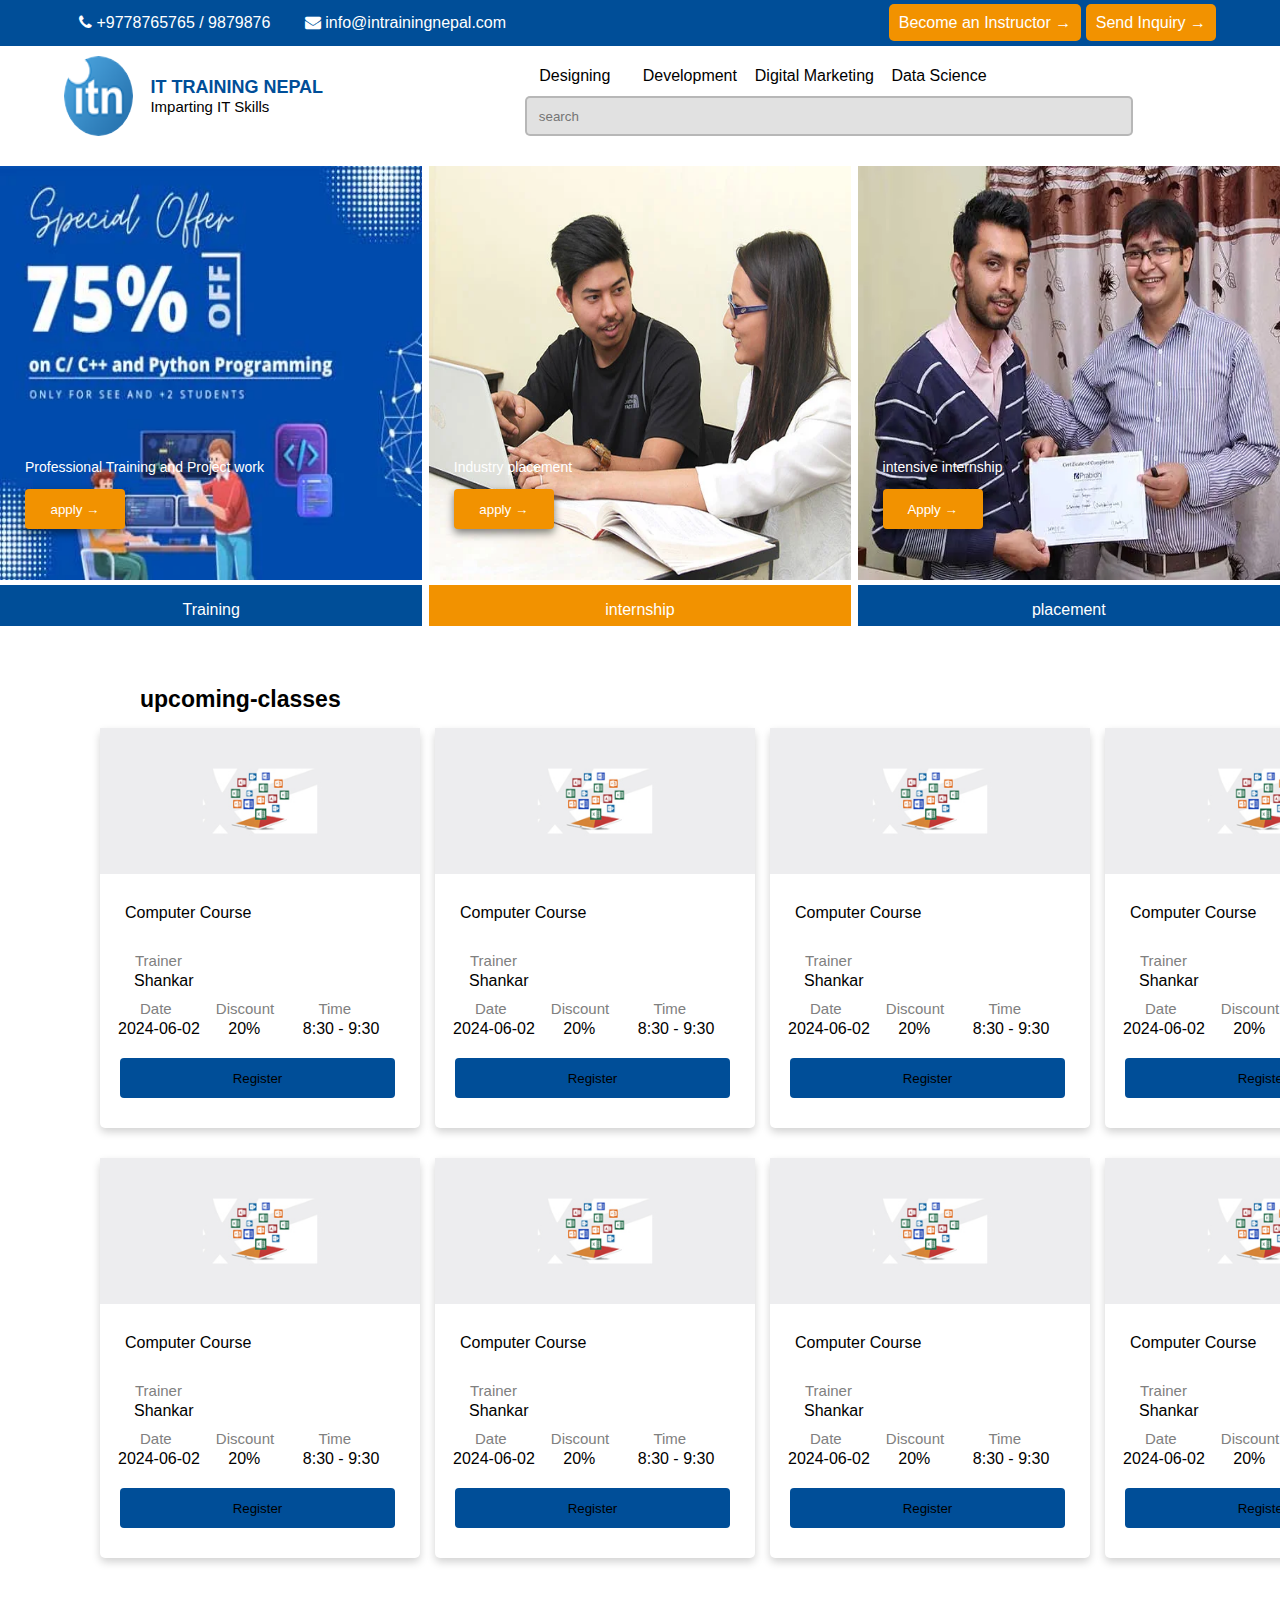
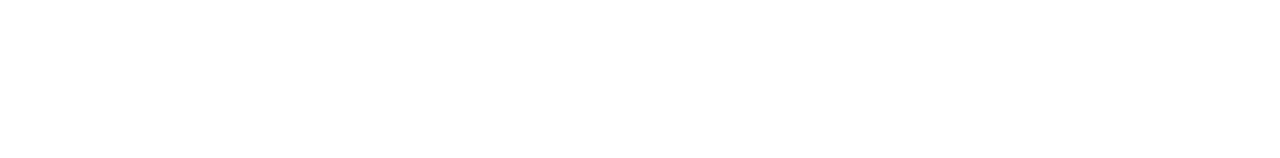
<file: it-nepal.html>
<!DOCTYPE html>
<html lang="en">

<head>
    <meta charset="UTF-8">
    <meta name="viewport" content="width=device-width, initial-scale=1.0">
    <title>Document</title>
    <link rel="stylesheet" href="https://cdnjs.cloudflare.com/ajax/libs/font-awesome/4.7.0/css/font-awesome.min.css">
    <link rel="stylesheet" href="it-nepal.css">
</head>

<body>
    <!--================Header Section=================== -->
    <header>
        <!-- =========Top Header =========== -->
        <div class="top-container">
            <div class="container">
                <div class="top">
                    <div class="top-left">
                        <a href="">
                            <i class="fa fa-phone"></i> +9778765765 / 9879876</a>
                        <a href=""><i class="fa fa-envelope"></i> info@intrainingnepal.com</a>
                    </div>
                    <div class="top-right">
                        <a href="">Become an Instructor →</a>
                        <a href="">Send Inquiry →</a>
                    </div>
                </div>
            </div>
        </div>
        <!-- ==========End Top Header =========== -->
        <div class="container">
            <div class="main-header">
                <div class="logo-section">
                    <div class="logo">
                        <img src="./images/logo.png" alt="">
                    </div>
                    <div class="logo-name">
                        <h1>IT TRAINING NEPAL</h1>
                        <span>Imparting IT Skills</span>
                    </div>

                </div>
                <div class="menu-section">
                    <ul>
                        <li><a href=""> Designing </a>
                            <ul>
                                <li><a href=""> Graphic Designing </a></li>
                                <li><a href=""> Web Designing </a></li>
                                <li><a href=""> UI/UX Designing </a></li>
                            </ul>
                        </li>
                        <li><a href=""> Development </a></li>
                        <li><a href=""> Digital Marketing </a></li>
                        <li><a href=""> Data Science </a></li>
                    </ul>
                    <input  class="search" type="text"  
                      placeholder="search">
               
            </div>
            </div>
        </div>

    </header>

    <!--======================End Header Section=================== -->
     <!--====================Banner Section======================== -->
     <section class="banner-content">
       <div class="banner-section">
        <div class="banner-header">
            <div class="black-gradiant"></div>
            <img src="./images/training_1.webp" alt="">
            <div class="banner-text-content">
                <p> Professional Training and Project work </p>
                <button>apply →</button>
            </div>
        </div>
        <div class="banner-footer">
            <p>Training</p>
        </div>
       </div>

       <div class="banner-section">
        <div class="banner-header">
            <img src="./images/internship_1 (1).webp" alt="">
            <div class="banner-text-content">
                <p>Industry placement</p>
                <button>apply →</button>
            </div>
        </div>
        <div class="banner-footer btn_center">
            <p>internship</p>
        </div>
       </div>
       <div class="banner-section">
        <div class="banner-header">
            <img src="./images/placement_1.webp" alt="">
            <div class="banner-text-content">
                <p>intensive internship </p>
                <button>Apply →</button>
            </div>
        </div>
        <div class="banner-footer">
            <p>placement</p>
        </div>
       </div>
            </div>
        </div>
     </section>
     <!--==========End banner Section===============-->

     <!--=========Course List========-->
     <div class="upcoming-classes">
        <h1>upcoming-classes</h1>
        <div class="course-box">
            <div class="content-box">
                <div class="img-section">
                    <img src="./images/basic-computer-course.webp">
                    <span class="course"> Computer Course</span>
                    <span class="trainer">Trainer</span>
                    <span class="Shankar">Shankar</span>
                    <div class="date-box">
                    <span class="date">Date</span>
                    <span class="date">Discount</span>
                    <span class="date">Time</span>
             </div>
                    <div class="info">
                    <span class="info1">2024-06-02</span>
                    <span class="info2">20%</span>
                    <span class="info3">8:30 - 9:30</span>
                    </div>
                  <button class="btnregister">Register</button>
                </div>
            </div>
            <div class="content-box">
                <div class="img-section">
                    <img src="./images/basic-computer-course.webp">
                    <span class="course"> Computer Course</span>
                    <span class="trainer">Trainer</span>
                    <span class="Shankar">Shankar</span>
                    <div class="date-box">
                    <span class="date">Date</span>
                    <span class="date">Discount</span>
                    <span class="date">Time</span>
             </div>
                    <div class="info">
                    <span class="info1">2024-06-02</span>
                    <span class="info2">20%</span>
                    <span class="info3">8:30 - 9:30</span>
                    </div>
                  <button class="btnregister">Register</button>
                </div>
            </div>
            <div class="content-box">
                <div class="img-section">
                    <img src="./images/basic-computer-course.webp">
                    <span class="course"> Computer Course</span>
                    <span class="trainer">Trainer</span>
                    <span class="Shankar">Shankar</span>
                    <div class="date-box">
                    <span class="date">Date</span>
                    <span class="date">Discount</span>
                    <span class="date">Time</span>
             </div>
                    <div class="info">
                    <span class="info1">2024-06-02</span>
                    <span class="info2">20%</span>
                    <span class="info3">8:30 - 9:30</span>
                    </div>
                  <button class="btnregister">Register</button>
                </div>
            </div>
            <div class="content-box">
                <div class="img-section">
                    <img src="./images/basic-computer-course.webp">
                    <span class="course"> Computer Course</span>
                    <span class="trainer">Trainer</span>
                    <span class="Shankar">Shankar</span>
                    <div class="date-box">
                    <span class="date">Date</span>
                    <span class="date">Discount</span>
                    <span class="date">Time</span>
             </div>
                    <div class="info">
                    <span class="info1">2024-06-02</span>
                    <span class="info2">20%</span>
                    <span class="info3">8:30 - 9:30</span>
                    </div>
                  <button class="btnregister">Register</button>
                </div>
            </div>
        </div>
        <div class="course-box2">
            <div class="content-box">
                <div class="img-section">
                    <img src="./images/basic-computer-course.webp">
                    <span class="course"> Computer Course</span>
                    <span class="trainer">Trainer</span>
                    <span class="Shankar">Shankar</span>
                    <div class="date-box">
                    <span class="date">Date</span>
                    <span class="date">Discount</span>
                    <span class="date">Time</span>
             </div>
                    <div class="info">
                    <span class="info1">2024-06-02</span>
                    <span class="info2">20%</span>
                    <span class="info3">8:30 - 9:30</span>
                    </div>
                  <button class="btnregister">Register</button>
                </div>
            </div>
            <div class="content-box">
                <div class="img-section">
                    <img src="./images/basic-computer-course.webp">
                    <span class="course"> Computer Course</span>
                    <span class="trainer">Trainer</span>
                    <span class="Shankar">Shankar</span>
                    <div class="date-box">
                    <span class="date">Date</span>
                    <span class="date">Discount</span>
                    <span class="date">Time</span>
             </div>
                    <div class="info">
                    <span class="info1">2024-06-02</span>
                    <span class="info2">20%</span>
                    <span class="info3">8:30 - 9:30</span>
                    </div>
                  <button class="btnregister">Register</button>
                </div>
            </div>
            <div class="content-box">
                <div class="img-section">
                    <img src="./images/basic-computer-course.webp">
                    <span class="course"> Computer Course</span>
                    <span class="trainer">Trainer</span>
                    <span class="Shankar">Shankar</span>
                    <div class="date-box">
                    <span class="date">Date</span>
                    <span class="date">Discount</span>
                    <span class="date">Time</span>
             </div>
                    <div class="info">
                    <span class="info1">2024-06-02</span>
                    <span class="info2">20%</span>
                    <span class="info3">8:30 - 9:30</span>
                    </div>
                  <button class="btnregister">Register</button>
                </div>
            </div>
            <div class="content-box">
                <div class="img-section">
                    <img src="./images/basic-computer-course.webp">
                    <span class="course"> Computer Course</span>
                    <span class="trainer">Trainer</span>
                    <span class="Shankar">Shankar</span>
                    <div class="date-box">
                    <span class="date">Date</span>
                    <span class="date">Discount</span>
                    <span class="date">Time</span>
             </div>
                    <div class="info">
                    <span class="info1">2024-06-02</span>
                    <span class="info2">20%</span>
                    <span class="info3">8:30 - 9:30</span>
                    </div>
                  <button class="btnregister">Register</button>
                </div>
            </div>
        </div>
     </div>
</file>
<file: it-nepal.css>
body{
    margin: 0;
    padding: 0;
    font-family: sans-serif;
}

.container{
    width: 90%;
    margin: auto;
}

/* =============Top Header================ */

.top-container{
    width: 100%;
    height: 46px;
    background: #004E98;
}
.top{
    display: flex;
    justify-content:space-between;
}

.top a{
    color: white;
    text-decoration: none;
    padding: 15px;
    line-height: 46px;
}


.top .top-right a{
    background:#f29200;
    padding: 10px;
    border-radius: 5px;
}

/* =============End top header=========== */


/* ==============Main Header============= */

.main-header{
    width: 100%;
    height: 100px;
    display: flex;
    justify-content: space-between;
    margin: 10px 0px 10px 0px;
}

.logo-section{
    width: 30%;   
    height: 80px;
    display: flex;
    justify-content: space-between;

}
.logo{
    width: 20%;
    
}

.logo-name{
    width: 75%;  
    display: flex;
    flex-direction: column;
    justify-content: center;

}

.logo-name h1{
    font-size: 18px;
    margin: 0;
    padding: 0;
    color: #004E98;
    font-weight: bolder;
}
.logo-name span{
    font-weight: 300;
    margin: 0;
    padding: 0;
    font-size: 15px;
}

.logo-section img{
    width: 100%;
    height: 100%;
    border-radius: 50%;
}

.menu-section{
    width: 60%;
    height: 40px;
}

.menu-section ul{
    display: flex;
    list-style: none;
    margin: 0;
    padding: 0;
}
.menu-section a{
    color: rgb(0, 0, 0);
    text-decoration: none;

}
.menu-section ul li{
    min-width: 100px;
    text-align: center;
    padding-right: 15px;
    position: relative;
    line-height: 40px;
}
.menu-section ul li ul{
    display: flex;
    flex-direction: column;
    position: absolute;
    background: white;
    display: none;
    position: absolute;
    z-index: 1000;
    box-shadow: rgba(0, 0, 0,0.35)0px 6px 8px;
}
.menu-section ul li ul li{
    min-width: 200px;
    text-align: left;
    padding-left: 10px;
}
.menu-section ul li:hover ul{
    display: block;
}
.search{
    width: 600px;
    height: 34px;
    background: rgba(128, 128, 128, 0.241);
    border: 2px solid rgba(128, 128, 128, 0.437);
    text-indent: 10px;
    border-radius: 5px;
    justify-content: center;
}
/*=========End Header============*/



/*========Banner section========*/
.banner-content{
    width: 100%;
    height: 460px;
    display: flex;
    justify-content: space-between;
}
.banner-section{
    width: 33%;
    height: 460px;
    display: flex;
    flex-direction: column;
    justify-content: space-between;
    font-family: sans-serif;
}

.banner-header{
    width: 100%;
    height: 90%;
    background: #004E98;
    position: relative;
    font-family: sans-serif;
}

.banner-footer{
    width: 100%;
    height: 9%;
    background: #004E98;
}
.banner-section img{
    width: 100%;
    height:100%;
}
.banner-text-content{
    width: 90%;
    height: 100px;
    position: absolute;
    bottom: 10px;
    padding: 25px;
}
.banner-text-content{
    text-decoration: none;
    color: rgb(255, 255, 255);
    font-size: 14px;
    font-family: sans-serif;
}
.banner-text-content button{
    background:#f29200;
    border-radius: 4px;
    width: 100px;
    height: 40px;
    color: white;
    box-shadow: none;
    border:none;
    box-shadow: rgba(0, 0, 0,0.50)0px 4px 8px;
}
.btn_center{
    background: #f29200;
}
.banner-footer p{
    color: white;
    text-align: center;
}
/*===========End banner section========*/
/*===========start first course section========*/
.upcoming-classes h1{
    font-size: 23px;
    font-family:sans-serif ;
    margin-top: 60px;
    margin-left: 140px;
}
.course-box{
    width: 80%;
    height:430px;
    margin: 0px 120px 0px 100px;
    display: flex;
    flex-wrap: 1fr 1fr 1fr 1fr;
    justify-content: space-between;
    padding: 0;
    
}
.course-box2{
    width: 80%;
    height:600px;
    /*background: red;*/
    margin: 0px 0px 0px 100px;
    padding: 0;
    display: flex;
    flex-wrap: 1fr 1fr 1fr 1fr;
    justify-content: space-between;
}
.content-box{
    width: 320px;
    height: 400px;
    background: white;
    box-shadow: rgba(0, 0, 0,0.18)0px 4px 8px;
    border-radius: 5px;
    position: relative;
    font-family: sans-serif;
    border-radius: 5px;
    margin-right: 15px;
}
.img-section{
    border-radius: 5px;
    text-align: left;
    display: flex;
    flex-direction: column;
    justify-content: center;
}
.img-section img{
     width: 320px;
}
.course{
    margin: 30px 0px 0px 25px;
}
.trainer{
    color: grey;
    font-size: 15px;
    margin: 30px 0px 0px 35px;
    padding: 0;
}
.Shankar{
    margin-left: 34px;
    margin-top:3px;
    padding: 0;
}
.date-box{
    width: 320px;
    height: 20px;
    margin-top: 10px;
    font-size: 15px;
}
.date{
    color: grey;
    margin-left: 40px;
    margin-top:60px;
    padding: 0;
}
.info{
    margin-left:18px;
    padding:0px;
}
.info1{
    margin-right:24px;
}
.info2{
    margin-right:38px;
}
.btnregister{
    background: #004E98;
    width: 275px;
    height: 40px;
    margin-left: 20px;
    margin-right: 20px;
    border: none;
    border-radius: 4px;
    margin-top: 20px;
}
.info3{
    width: 40px;
    background-color: 30px 30px aqua;
    border-radius: 10px;
}
/*===========End start first course section========*/










/*==========mobile-port=========*/
@media (max-width:650px) {
    body{
        margin: 0;
        padding: 0;
        font-family: sans-serif;
    }
    
    .container{
        width: 90%;
        margin: auto;
    }
    
    /* =============Top Header================ */
    
    .top-container{
        width: 100%;
        height: 30px;
        background: #004E98;
    }
    .top{
        display: flex;
        justify-content:space-between;
    }
    
    .top a{
        color: white;
        text-decoration: none;
        padding: 4px;
        line-height: 32px;
        font-size: 6px;
    }
    
    
    .top .top-right a{
        background:#f29200;
        padding: 5px;
        border-radius: 3px;
        font-size: 6px;
    }
    
    /* =============End top header=========== */
    
    
    /* ==============Main Header============= */
    
    .main-header{
        width: 100%;
        height: 70px;
        display: flex;
        justify-content: space-between;
        margin: 10px 0px 10px 0px;
    }
    
    .logo-section{
        width: 30%;   
        height: 40px;
        display: flex;
        justify-content: space-between;
    
    }
    .logo{
        width: 32%;
        height: 35px;
        
    }
    
    .logo-name{
        width: 75%;  
        display: flex;
        flex-direction: column;
        justify-content: center;
    
    }
    
    .logo-name h1{
        font-size: 10px;
        margin-left: 3%;
        padding: 0;
        color: #004E98;
        font-weight: bolder;
    }
    .logo-name span{
        font-weight: 300;
        margin: 0;
        padding: 0;
        font-size: 3px;
        margin-left: 3%;
    }
    
    .logo-section img{
        width: 100%;
        height: 100%;
        border-radius: 50%;
    }
    
    .menu-section{
        width: 65%;
        height: 40px;
        padding: 0;
        margin: 0;
    }
    
    .menu-section ul{
       display: flex;
        list-style: none;
        margin: 0;
        padding: 0;
        padding: 0;
        margin: 0;
    }
    .menu-section a{
        color: rgb(0, 0, 0);
        text-decoration: none;
        font-size: 8px;
        padding: 0;
        margin: 0;
    }
    .menu-section ul li {
        min-width: 60px;
        text-align: center;
        padding-right: 1px;
        position: relative;
        line-height: 30px;
    }
  
    .menu-section ul li ul{
        display: flex;
        flex-direction: column;
        position: absolute;
        background: white;
        display: none;
        position: absolute;
        z-index: 1000;
        box-shadow: rgba(0, 0, 0,0.35)0px 6px 8px;
        margin: 0;
        padding: 0;
    }
   .menu-section ul li ul li{
        width: 10px;
        text-align: left;
        margin: 0;
        padding: 0;
    }
    .menu-section ul li:hover ul{
        display: block;
        padding: 0;
        margin: 0;
    }
    .search{
        width: 180px;
        height: 14px;
        background: rgba(128, 128, 128, 0.241);
        border: 2px solid rgba(128, 128, 128, 0.437);
        text-indent: 10px;
        border-radius: 2px;
        justify-content: center;
    }
    /*=========End Header============*/
    
    
    
    /*========Banner section========*/
    .banner-content{
        width: 100%;
        height: 200px;
        display: flex;
        justify-content: space-between;
        flex-direction: column;
        margin-top: 0;
    }
    .banner-section{
        width: 100%;
        height: 350px;
        display: flex;
        flex-direction: column;
        justify-content: space-between;
        font-family: sans-serif;
        margin-top: 5px;
    }
    
    .banner-header{
        width: 100%;
        height:91%;
        background: #004E98;
        position: relative;
        font-family: sans-serif;
    }
    
    .banner-footer{
        width: 100%;
        height: 9%;
        background: #004E98;
    }
    .banner-section img{
        width: 100%;
        height:100%;
    }
    .banner-text-content{
        width: 90%;
        height: 100px;
        position: absolute;
        bottom: 10px;
        padding: 25px;
    }
    .banner-text-content{
        text-decoration: none;
        color: rgb(255, 255, 255);
        font-size: 14px;
        font-family: sans-serif;
    }
    .banner-text-content button{
        background:#f29200;
        border-radius: 4px;
        width: 100px;
        height: 40px;
        color: white;
        box-shadow: none;
        border:none;
        box-shadow: rgba(0, 0, 0,0.50)0px 4px 8px;
    }
    .btn_center{
        background: #f29200;
    }
    .banner-footer p{
        color: white;
        text-align: center;
        line-height: 4px;
    }
    /*===========End banner section========*/
    /*===========start first course section========*/
    .upcoming-classes h1{
        font-size: 23px;
        font-family:sans-serif ;
        margin-top: 920px;
        margin-left: 40px;
    }
    .course-box{
        width: 300px;
        height: 250px;
        margin: 0px 40px 40px 45px;
        display: flex;
        flex-direction: column;
        justify-content: space-between;
        padding: 0;
        
    }
    .course-box2{
        width: 150px;
        height:600px;
        /*background: red;*/
        margin: 0px 0px 0px 100px;
        padding: 0;
        display: flex;
        flex-wrap: 1fr 1fr ;
        justify-content: space-between;
        display: none;
    }
    .content-box{
        width: 300px;
        height: 400px;
        background: white;
        box-shadow: rgba(0, 0, 0,0.18)0px 4px 8px;
        border-radius: 5px;
        position: relative;
        font-family: sans-serif;
        border-radius: 5px;
        margin-right: 15px;
        margin-bottom: 40px;
    }
    .img-section{
        border-radius: 5px;
        text-align: left;
        display: flex;
        flex-direction: column;
        justify-content: center;
    }
    .img-section img{
         width: 300px;
    }
    .course{
        margin: 30px 0px 0px 25px;
    }
    .trainer{
        color: grey;
        font-size: 15px;
        margin: 30px 0px 0px 35px;
        padding: 0;
    }
    .Shankar{
        margin-left: 34px;
        margin-top:3px;
        padding: 0;
    }
    .date-box{
        width: 320px;
        height: 20px;
        margin-top: 10px;
        font-size: 15px;
    }
    .date{
        color: grey;
        margin-left: 40px;
        margin-top:60px;
        padding: 0;
    }
    .info{
        margin-left:18px;
        padding:0px;
    }
    .info1{
        margin-right:24px;
    }
    .info2{
        margin-right:38px;
    }
    .btnregister{
        background: #004E98;
        width: 250px;
        height: 35px;
        margin-left: 20px;
        margin-right: 20px;
        border: none;
        border-radius: 4px;
        margin-top: 20px;
        margin-bottom: 8px;
    }
    .info3{
        width: 40px;
        background-color: 30px 30px aqua;
        border-radius: 10px;
    }


}
</file>
